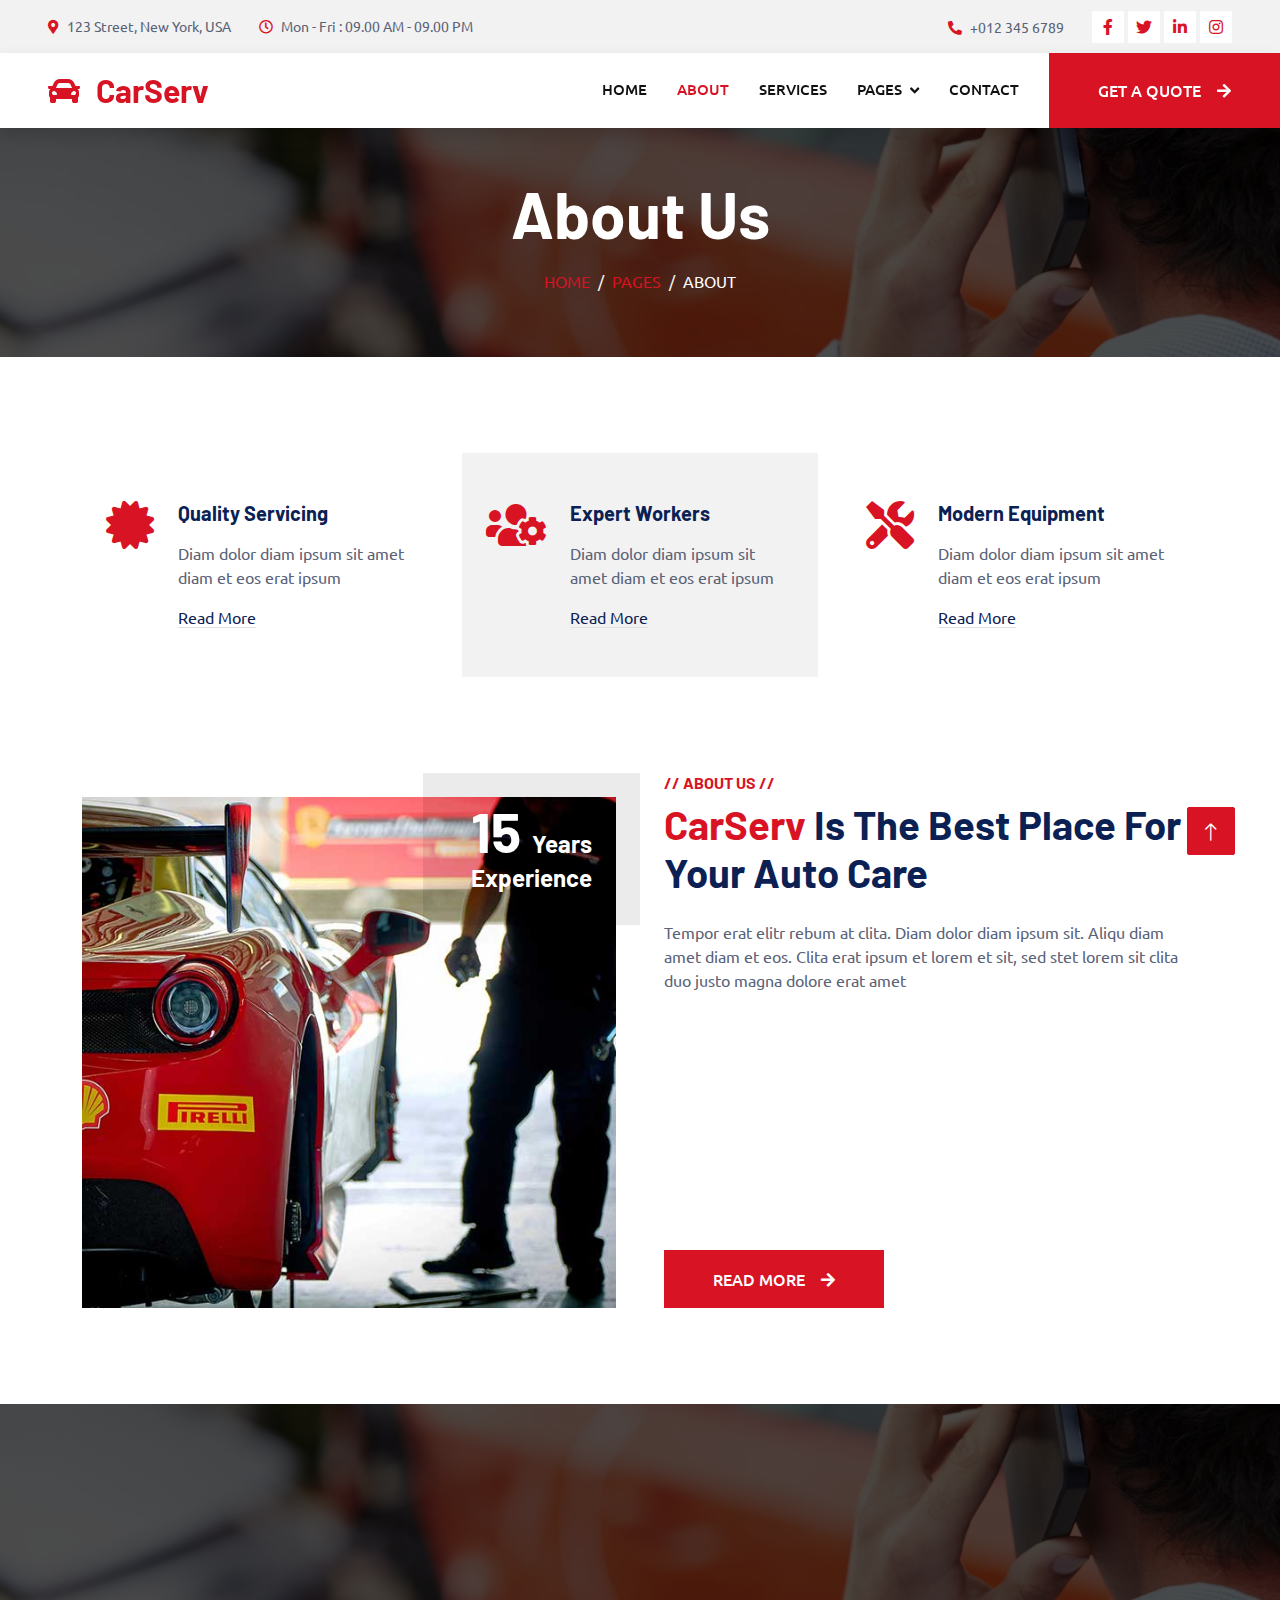
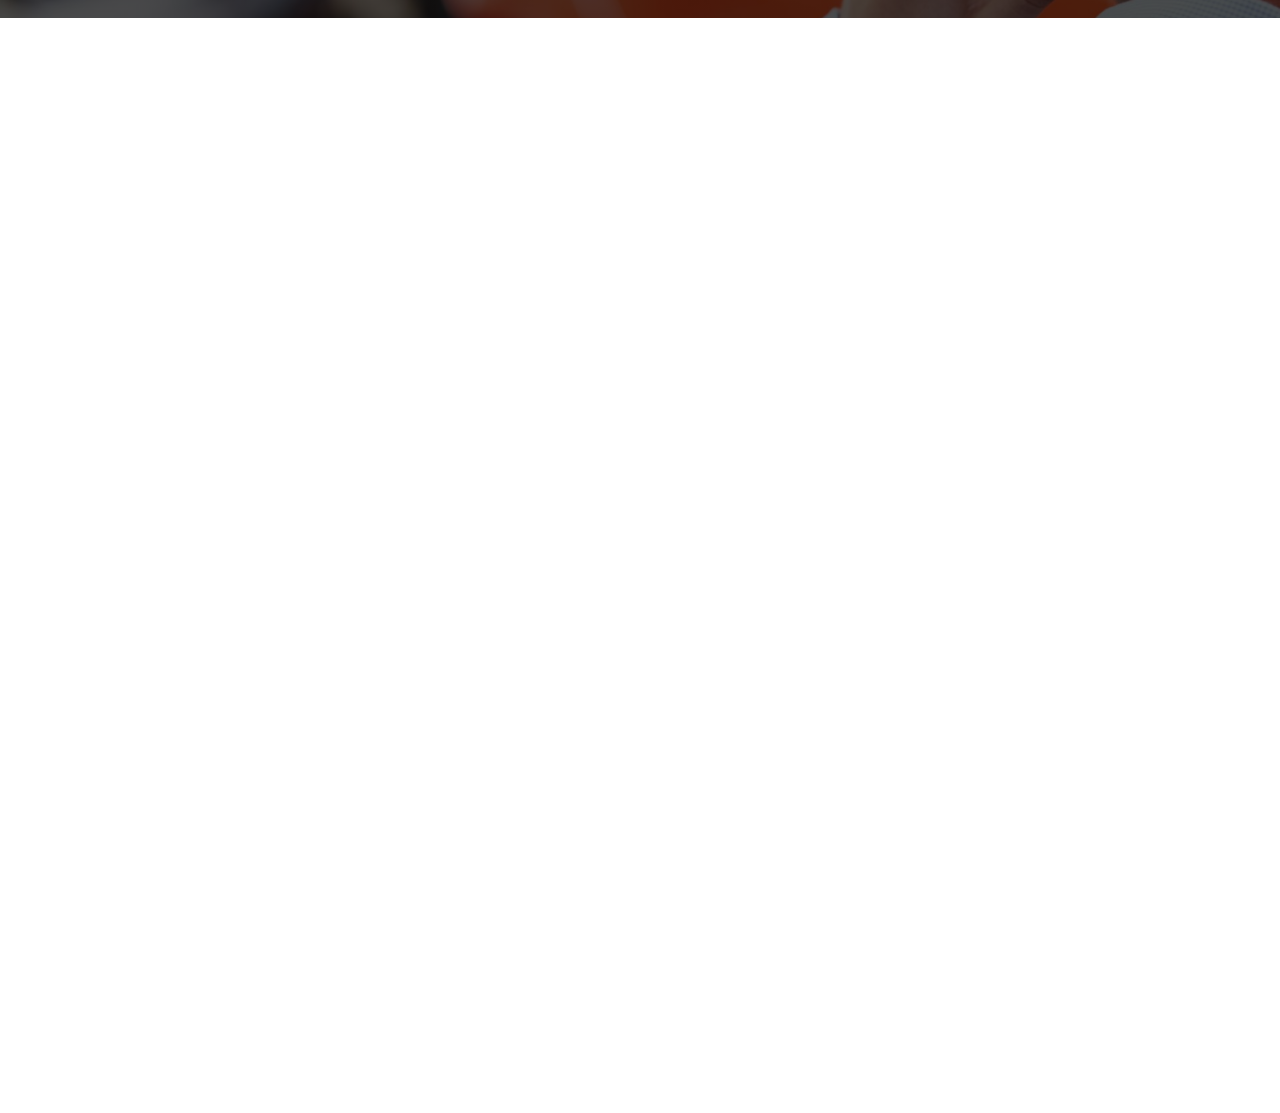
<file: about.html>
<!DOCTYPE html>
<html lang="en">

<head>
    <meta charset="utf-8">
    <title>CarServ - Car Repair HTML Template</title>
    <meta content="width=device-width, initial-scale=1.0" name="viewport">
    <meta content="" name="keywords">
    <meta content="" name="description">

    <!-- Favicon -->
    <link href="img/favicon.ico" rel="icon">

    <!-- Google Web Fonts -->
    <link rel="preconnect" href="https://fonts.googleapis.com">
    <link rel="preconnect" href="https://fonts.gstatic.com" crossorigin>
    <link href="https://fonts.googleapis.com/css2?family=Barlow:wght@600;700&family=Ubuntu:wght@400;500&display=swap" rel="stylesheet"> 

    <!-- Icon Font Stylesheet -->
    <link href="https://cdnjs.cloudflare.com/ajax/libs/font-awesome/5.10.0/css/all.min.css" rel="stylesheet">
    <link href="https://cdn.jsdelivr.net/npm/bootstrap-icons@1.4.1/font/bootstrap-icons.css" rel="stylesheet">

    <!-- Libraries Stylesheet -->
    <link href="lib/animate/animate.min.css" rel="stylesheet">
    <link href="lib/owlcarousel/assets/owl.carousel.min.css" rel="stylesheet">
    <link href="lib/tempusdominus/css/tempusdominus-bootstrap-4.min.css" rel="stylesheet" />

    <!-- Customized Bootstrap Stylesheet -->
    <link href="css/bootstrap.min.css" rel="stylesheet">

    <!-- Template Stylesheet -->
    <link href="css/style.css" rel="stylesheet">
</head>

<body>
    <!-- Spinner Start -->
    <div id="spinner" class="show bg-white position-fixed translate-middle w-100 vh-100 top-50 start-50 d-flex align-items-center justify-content-center">
        <div class="spinner-border text-primary" style="width: 3rem; height: 3rem;" role="status">
            <span class="sr-only">Loading...</span>
        </div>
    </div>
    <!-- Spinner End -->


    <!-- Topbar Start -->
    <div class="container-fluid bg-light p-0">
        <div class="row gx-0 d-none d-lg-flex">
            <div class="col-lg-7 px-5 text-start">
                <div class="h-100 d-inline-flex align-items-center py-3 me-4">
                    <small class="fa fa-map-marker-alt text-primary me-2"></small>
                    <small>123 Street, New York, USA</small>
                </div>
                <div class="h-100 d-inline-flex align-items-center py-3">
                    <small class="far fa-clock text-primary me-2"></small>
                    <small>Mon - Fri : 09.00 AM - 09.00 PM</small>
                </div>
            </div>
            <div class="col-lg-5 px-5 text-end">
                <div class="h-100 d-inline-flex align-items-center py-3 me-4">
                    <small class="fa fa-phone-alt text-primary me-2"></small>
                    <small>+012 345 6789</small>
                </div>
                <div class="h-100 d-inline-flex align-items-center">
                    <a class="btn btn-sm-square bg-white text-primary me-1" href=""><i class="fab fa-facebook-f"></i></a>
                    <a class="btn btn-sm-square bg-white text-primary me-1" href=""><i class="fab fa-twitter"></i></a>
                    <a class="btn btn-sm-square bg-white text-primary me-1" href=""><i class="fab fa-linkedin-in"></i></a>
                    <a class="btn btn-sm-square bg-white text-primary me-0" href=""><i class="fab fa-instagram"></i></a>
                </div>
            </div>
        </div>
    </div>
    <!-- Topbar End -->


    <!-- Navbar Start -->
    <nav class="navbar navbar-expand-lg bg-white navbar-light shadow sticky-top p-0">
        <a href="index.html" class="navbar-brand d-flex align-items-center px-4 px-lg-5">
            <h2 class="m-0 text-primary"><i class="fa fa-car me-3"></i>CarServ</h2>
        </a>
        <button type="button" class="navbar-toggler me-4" data-bs-toggle="collapse" data-bs-target="#navbarCollapse">
            <span class="navbar-toggler-icon"></span>
        </button>
        <div class="collapse navbar-collapse" id="navbarCollapse">
            <div class="navbar-nav ms-auto p-4 p-lg-0">
                <a href="index.html" class="nav-item nav-link">Home</a>
                <a href="about.html" class="nav-item nav-link active">About</a>
                <a href="service.html" class="nav-item nav-link">Services</a>
                <div class="nav-item dropdown">
                    <a href="#" class="nav-link dropdown-toggle" data-bs-toggle="dropdown">Pages</a>
                    <div class="dropdown-menu fade-up m-0">
                        <a href="booking.html" class="dropdown-item">Booking</a>
                        <a href="team.html" class="dropdown-item">Technicians</a>
                        <a href="testimonial.html" class="dropdown-item">Testimonial</a>
                        <a href="404.html" class="dropdown-item">404 Page</a>
                    </div>
                </div>
                <a href="contact.html" class="nav-item nav-link">Contact</a>
            </div>
            <a href="" class="btn btn-primary py-4 px-lg-5 d-none d-lg-block">Get A Quote<i class="fa fa-arrow-right ms-3"></i></a>
        </div>
    </nav>
    <!-- Navbar End -->


    <!-- Page Header Start -->
    <div class="container-fluid page-header mb-5 p-0" style="background-image: url(img/carousel-bg-1.jpg);">
        <div class="container-fluid page-header-inner py-5">
            <div class="container text-center">
                <h1 class="display-3 text-white mb-3 animated slideInDown">About Us</h1>
                <nav aria-label="breadcrumb">
                    <ol class="breadcrumb justify-content-center text-uppercase">
                        <li class="breadcrumb-item"><a href="#">Home</a></li>
                        <li class="breadcrumb-item"><a href="#">Pages</a></li>
                        <li class="breadcrumb-item text-white active" aria-current="page">About</li>
                    </ol>
                </nav>
            </div>
        </div>
    </div>
    <!-- Page Header End -->


    <!-- Service Start -->
    <div class="container-xxl py-5">
        <div class="container">
            <div class="row g-4">
                <div class="col-lg-4 col-md-6 wow fadeInUp" data-wow-delay="0.1s">
                    <div class="d-flex py-5 px-4">
                        <i class="fa fa-certificate fa-3x text-primary flex-shrink-0"></i>
                        <div class="ps-4">
                            <h5 class="mb-3">Quality Servicing</h5>
                            <p>Diam dolor diam ipsum sit amet diam et eos erat ipsum</p>
                            <a class="text-secondary border-bottom" href="">Read More</a>
                        </div>
                    </div>
                </div>
                <div class="col-lg-4 col-md-6 wow fadeInUp" data-wow-delay="0.3s">
                    <div class="d-flex bg-light py-5 px-4">
                        <i class="fa fa-users-cog fa-3x text-primary flex-shrink-0"></i>
                        <div class="ps-4">
                            <h5 class="mb-3">Expert Workers</h5>
                            <p>Diam dolor diam ipsum sit amet diam et eos erat ipsum</p>
                            <a class="text-secondary border-bottom" href="">Read More</a>
                        </div>
                    </div>
                </div>
                <div class="col-lg-4 col-md-6 wow fadeInUp" data-wow-delay="0.5s">
                    <div class="d-flex py-5 px-4">
                        <i class="fa fa-tools fa-3x text-primary flex-shrink-0"></i>
                        <div class="ps-4">
                            <h5 class="mb-3">Modern Equipment</h5>
                            <p>Diam dolor diam ipsum sit amet diam et eos erat ipsum</p>
                            <a class="text-secondary border-bottom" href="">Read More</a>
                        </div>
                    </div>
                </div>
            </div>
        </div>
    </div>
    <!-- Service End -->


    <!-- About Start -->
    <div class="container-xxl py-5">
        <div class="container">
            <div class="row g-5">
                <div class="col-lg-6 pt-4" style="min-height: 400px;">
                    <div class="position-relative h-100 wow fadeIn" data-wow-delay="0.1s">
                        <img class="position-absolute img-fluid w-100 h-100" src="img/about.jpg" style="object-fit: cover;" alt="">
                        <div class="position-absolute top-0 end-0 mt-n4 me-n4 py-4 px-5" style="background: rgba(0, 0, 0, .08);">
                            <h1 class="display-4 text-white mb-0">15 <span class="fs-4">Years</span></h1>
                            <h4 class="text-white">Experience</h4>
                        </div>
                    </div>
                </div>
                <div class="col-lg-6">
                    <h6 class="text-primary text-uppercase">// About Us //</h6>
                    <h1 class="mb-4"><span class="text-primary">CarServ</span> Is The Best Place For Your Auto Care</h1>
                    <p class="mb-4">Tempor erat elitr rebum at clita. Diam dolor diam ipsum sit. Aliqu diam amet diam et eos. Clita erat ipsum et lorem et sit, sed stet lorem sit clita duo justo magna dolore erat amet</p>
                    <div class="row g-4 mb-3 pb-3">
                        <div class="col-12 wow fadeIn" data-wow-delay="0.1s">
                            <div class="d-flex">
                                <div class="bg-light d-flex flex-shrink-0 align-items-center justify-content-center mt-1" style="width: 45px; height: 45px;">
                                    <span class="fw-bold text-secondary">01</span>
                                </div>
                                <div class="ps-3">
                                    <h6>Professional & Expert</h6>
                                    <span>Diam dolor diam ipsum sit amet diam et eos</span>
                                </div>
                            </div>
                        </div>
                        <div class="col-12 wow fadeIn" data-wow-delay="0.3s">
                            <div class="d-flex">
                                <div class="bg-light d-flex flex-shrink-0 align-items-center justify-content-center mt-1" style="width: 45px; height: 45px;">
                                    <span class="fw-bold text-secondary">02</span>
                                </div>
                                <div class="ps-3">
                                    <h6>Quality Servicing Center</h6>
                                    <span>Diam dolor diam ipsum sit amet diam et eos</span>
                                </div>
                            </div>
                        </div>
                        <div class="col-12 wow fadeIn" data-wow-delay="0.5s">
                            <div class="d-flex">
                                <div class="bg-light d-flex flex-shrink-0 align-items-center justify-content-center mt-1" style="width: 45px; height: 45px;">
                                    <span class="fw-bold text-secondary">03</span>
                                </div>
                                <div class="ps-3">
                                    <h6>Awards Winning Workers</h6>
                                    <span>Diam dolor diam ipsum sit amet diam et eos</span>
                                </div>
                            </div>
                        </div>
                    </div>
                    <a href="" class="btn btn-primary py-3 px-5">Read More<i class="fa fa-arrow-right ms-3"></i></a>
                </div>
            </div>
        </div>
    </div>
    <!-- About End -->


    <!-- Fact Start -->
    <div class="container-fluid fact bg-dark my-5 py-5">
        <div class="container">
            <div class="row g-4">
                <div class="col-md-6 col-lg-3 text-center wow fadeIn" data-wow-delay="0.1s">
                    <i class="fa fa-check fa-2x text-white mb-3"></i>
                    <h2 class="text-white mb-2" data-toggle="counter-up">1234</h2>
                    <p class="text-white mb-0">Years Experience</p>
                </div>
                <div class="col-md-6 col-lg-3 text-center wow fadeIn" data-wow-delay="0.3s">
                    <i class="fa fa-users-cog fa-2x text-white mb-3"></i>
                    <h2 class="text-white mb-2" data-toggle="counter-up">1234</h2>
                    <p class="text-white mb-0">Expert Technicians</p>
                </div>
                <div class="col-md-6 col-lg-3 text-center wow fadeIn" data-wow-delay="0.5s">
                    <i class="fa fa-users fa-2x text-white mb-3"></i>
                    <h2 class="text-white mb-2" data-toggle="counter-up">1234</h2>
                    <p class="text-white mb-0">Satisfied Clients</p>
                </div>
                <div class="col-md-6 col-lg-3 text-center wow fadeIn" data-wow-delay="0.7s">
                    <i class="fa fa-car fa-2x text-white mb-3"></i>
                    <h2 class="text-white mb-2" data-toggle="counter-up">1234</h2>
                    <p class="text-white mb-0">Compleate Projects</p>
                </div>
            </div>
        </div>
    </div>
    <!-- Fact End -->


    <!-- Team Start -->
    <div class="container-xxl py-5">
        <div class="container">
            <div class="text-center wow fadeInUp" data-wow-delay="0.1s">
                <h6 class="text-primary text-uppercase">// Our Technicians //</h6>
                <h1 class="mb-5">Our Expert Technicians</h1>
            </div>
            <div class="row g-4">
                <div class="col-lg-3 col-md-6 wow fadeInUp" data-wow-delay="0.1s">
                    <div class="team-item">
                        <div class="position-relative overflow-hidden">
                            <img class="img-fluid" src="img/team-1.jpg" alt="">
                            <div class="team-overlay position-absolute start-0 top-0 w-100 h-100">
                                <a class="btn btn-square mx-1" href=""><i class="fab fa-facebook-f"></i></a>
                                <a class="btn btn-square mx-1" href=""><i class="fab fa-twitter"></i></a>
                                <a class="btn btn-square mx-1" href=""><i class="fab fa-instagram"></i></a>
                            </div>
                        </div>
                        <div class="bg-light text-center p-4">
                            <h5 class="fw-bold mb-0">Full Name</h5>
                            <small>Designation</small>
                        </div>
                    </div>
                </div>
                <div class="col-lg-3 col-md-6 wow fadeInUp" data-wow-delay="0.3s">
                    <div class="team-item">
                        <div class="position-relative overflow-hidden">
                            <img class="img-fluid" src="img/team-2.jpg" alt="">
                            <div class="team-overlay position-absolute start-0 top-0 w-100 h-100">
                                <a class="btn btn-square mx-1" href=""><i class="fab fa-facebook-f"></i></a>
                                <a class="btn btn-square mx-1" href=""><i class="fab fa-twitter"></i></a>
                                <a class="btn btn-square mx-1" href=""><i class="fab fa-instagram"></i></a>
                            </div>
                        </div>
                        <div class="bg-light text-center p-4">
                            <h5 class="fw-bold mb-0">Full Name</h5>
                            <small>Designation</small>
                        </div>
                    </div>
                </div>
                <div class="col-lg-3 col-md-6 wow fadeInUp" data-wow-delay="0.5s">
                    <div class="team-item">
                        <div class="position-relative overflow-hidden">
                            <img class="img-fluid" src="img/team-3.jpg" alt="">
                            <div class="team-overlay position-absolute start-0 top-0 w-100 h-100">
                                <a class="btn btn-square mx-1" href=""><i class="fab fa-facebook-f"></i></a>
                                <a class="btn btn-square mx-1" href=""><i class="fab fa-twitter"></i></a>
                                <a class="btn btn-square mx-1" href=""><i class="fab fa-instagram"></i></a>
                            </div>
                        </div>
                        <div class="bg-light text-center p-4">
                            <h5 class="fw-bold mb-0">Full Name</h5>
                            <small>Designation</small>
                        </div>
                    </div>
                </div>
                <div class="col-lg-3 col-md-6 wow fadeInUp" data-wow-delay="0.7s">
                    <div class="team-item">
                        <div class="position-relative overflow-hidden">
                            <img class="img-fluid" src="img/team-4.jpg" alt="">
                            <div class="team-overlay position-absolute start-0 top-0 w-100 h-100">
                                <a class="btn btn-square mx-1" href=""><i class="fab fa-facebook-f"></i></a>
                                <a class="btn btn-square mx-1" href=""><i class="fab fa-twitter"></i></a>
                                <a class="btn btn-square mx-1" href=""><i class="fab fa-instagram"></i></a>
                            </div>
                        </div>
                        <div class="bg-light text-center p-4">
                            <h5 class="fw-bold mb-0">Full Name</h5>
                            <small>Designation</small>
                        </div>
                    </div>
                </div>
            </div>
        </div>
    </div>
    <!-- Team End -->
        

    <!-- Footer Start -->
    <div class="container-fluid bg-dark text-light footer pt-5 mt-5 wow fadeIn" data-wow-delay="0.1s">
        <div class="container py-5">
            <div class="row g-5">
                <div class="col-lg-3 col-md-6">
                    <h4 class="text-light mb-4">Address</h4>
                    <p class="mb-2"><i class="fa fa-map-marker-alt me-3"></i>123 Street, New York, USA</p>
                    <p class="mb-2"><i class="fa fa-phone-alt me-3"></i>+012 345 67890</p>
                    <p class="mb-2"><i class="fa fa-envelope me-3"></i>info@example.com</p>
                    <div class="d-flex pt-2">
                        <a class="btn btn-outline-light btn-social" href=""><i class="fab fa-twitter"></i></a>
                        <a class="btn btn-outline-light btn-social" href=""><i class="fab fa-facebook-f"></i></a>
                        <a class="btn btn-outline-light btn-social" href=""><i class="fab fa-youtube"></i></a>
                        <a class="btn btn-outline-light btn-social" href=""><i class="fab fa-linkedin-in"></i></a>
                    </div>
                </div>
                <div class="col-lg-3 col-md-6">
                    <h4 class="text-light mb-4">Opening Hours</h4>
                    <h6 class="text-light">Monday - Friday:</h6>
                    <p class="mb-4">09.00 AM - 09.00 PM</p>
                    <h6 class="text-light">Saturday - Sunday:</h6>
                    <p class="mb-0">09.00 AM - 12.00 PM</p>
                </div>
                <div class="col-lg-3 col-md-6">
                    <h4 class="text-light mb-4">Services</h4>
                    <a class="btn btn-link" href="">Diagnostic Test</a>
                    <a class="btn btn-link" href="">Engine Servicing</a>
                    <a class="btn btn-link" href="">Tires Replacement</a>
                    <a class="btn btn-link" href="">Oil Changing</a>
                    <a class="btn btn-link" href="">Vacuam Cleaning</a>
                </div>
                <div class="col-lg-3 col-md-6">
                    <h4 class="text-light mb-4">Newsletter</h4>
                    <p>Dolor amet sit justo amet elitr clita ipsum elitr est.</p>
                    <div class="position-relative mx-auto" style="max-width: 400px;">
                        <input class="form-control border-0 w-100 py-3 ps-4 pe-5" type="text" placeholder="Your email">
                        <button type="button" class="btn btn-primary py-2 position-absolute top-0 end-0 mt-2 me-2">SignUp</button>
                    </div>
                </div>
            </div>
        </div>
        <div class="container">
            <div class="copyright">
                <div class="row">
                    <div class="col-md-6 text-center text-md-start mb-3 mb-md-0">
                        &copy; <a class="border-bottom" href="#">Your Site Name</a>, All Right Reserved.

                        <!--/*** This template is free as long as you keep the footer author’s credit link/attribution link/backlink. If you'd like to use the template without the footer author’s credit link/attribution link/backlink, you can purchase the Credit Removal License from "https://htmlcodex.com/credit-removal". Thank you for your support. ***/-->
                        Designed By <a class="border-bottom" href="https://htmlcodex.com">HTML Codex</a>
                    </div>
                    <div class="col-md-6 text-center text-md-end">
                        <div class="footer-menu">
                            <a href="">Home</a>
                            <a href="">Cookies</a>
                            <a href="">Help</a>
                            <a href="">FQAs</a>
                        </div>
                    </div>
                </div>
            </div>
        </div>
    </div>
    <!-- Footer End -->


    <!-- Back to Top -->
    <a href="#" class="btn btn-lg btn-primary btn-lg-square back-to-top"><i class="bi bi-arrow-up"></i></a>


    <!-- JavaScript Libraries -->
    <script src="https://code.jquery.com/jquery-3.4.1.min.js"></script>
    <script src="https://cdn.jsdelivr.net/npm/bootstrap@5.0.0/dist/js/bootstrap.bundle.min.js"></script>
    <script src="lib/wow/wow.min.js"></script>
    <script src="lib/easing/easing.min.js"></script>
    <script src="lib/waypoints/waypoints.min.js"></script>
    <script src="lib/counterup/counterup.min.js"></script>
    <script src="lib/owlcarousel/owl.carousel.min.js"></script>
    <script src="lib/tempusdominus/js/moment.min.js"></script>
    <script src="lib/tempusdominus/js/moment-timezone.min.js"></script>
    <script src="lib/tempusdominus/js/tempusdominus-bootstrap-4.min.js"></script>

    <!-- Template Javascript -->
    <script src="js/main.js"></script>
</body>

</html>
</file>
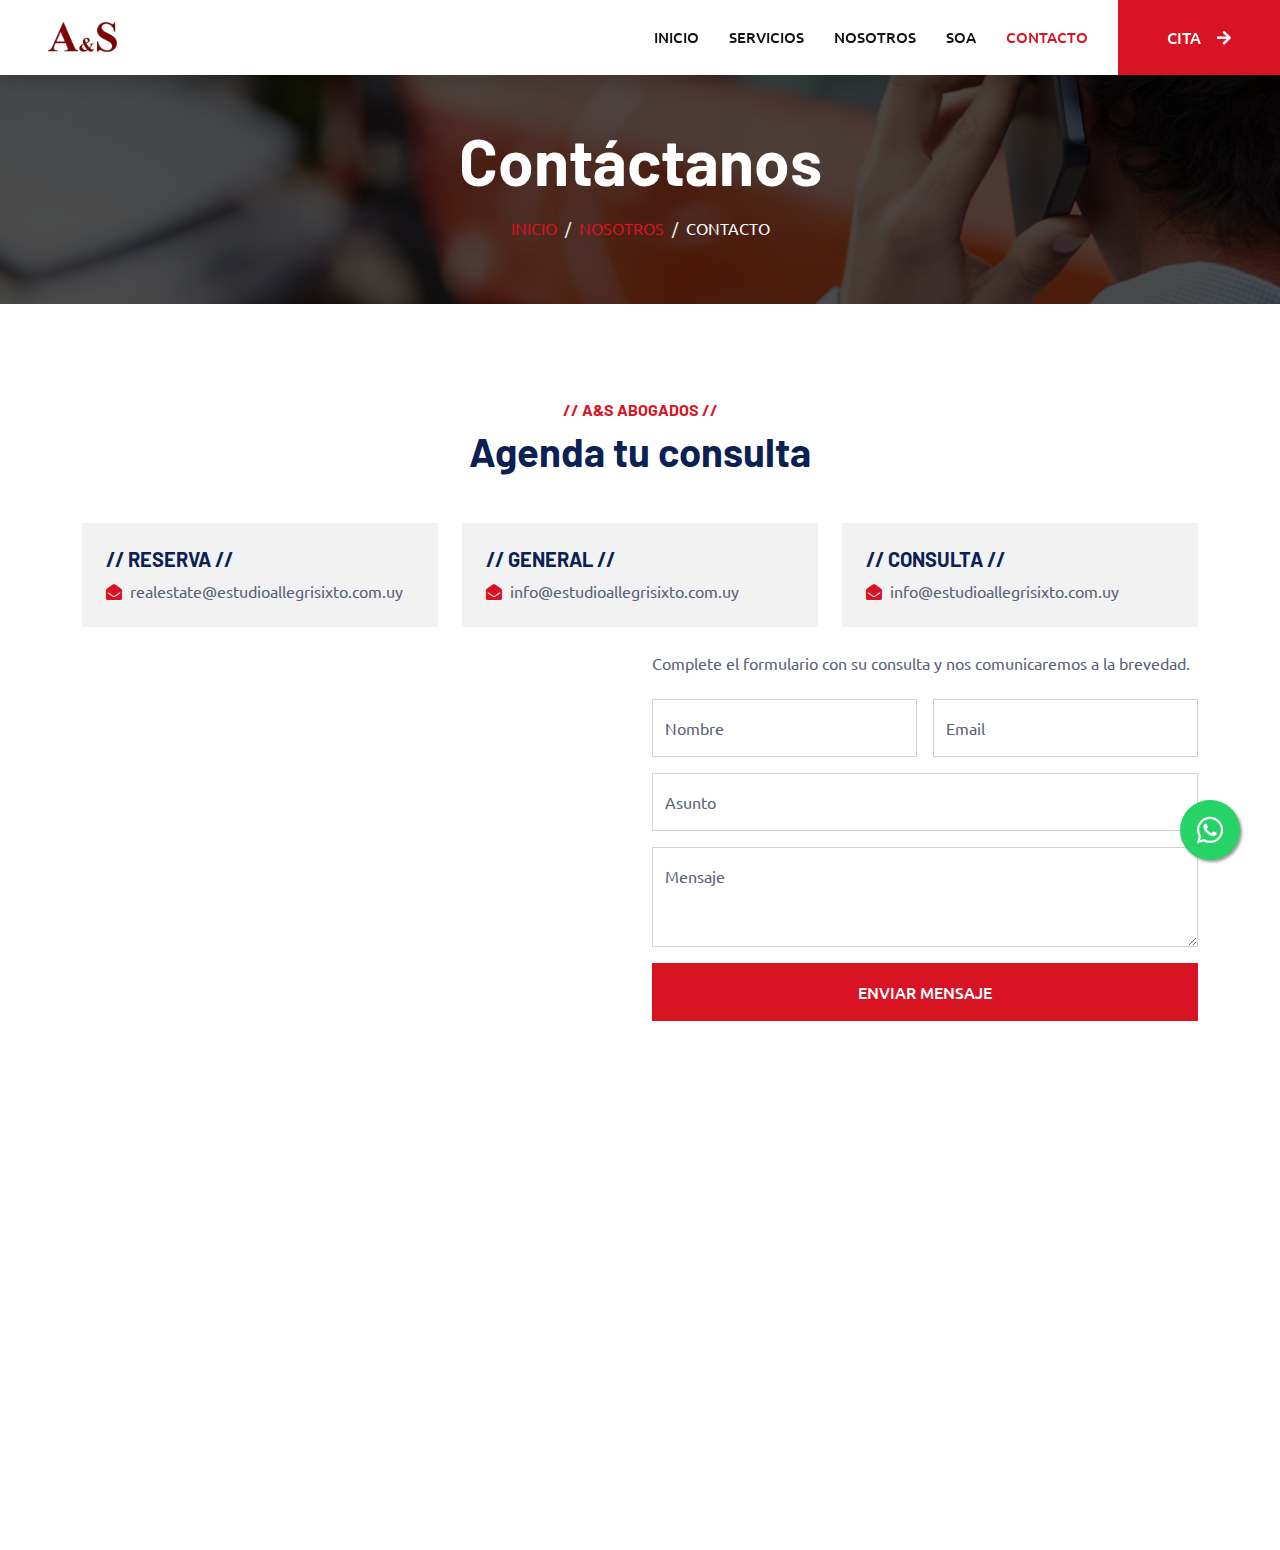
<file: contact.html>
<!DOCTYPE html>
<html lang="en">

<!DOCTYPE html>
<html lang="en">

<head>
    <meta charset="utf-8">
    <title>A&S Abogados en tránsito</title>
    <meta content="width=device-width, initial-scale=1.0" name="viewport">
    <meta content="" name="keywords">
    <meta content="" name="description">

    <!-- Favicon -->
    <link href="img/tablet-ays-2-removebg-preview.png" rel="icon">

    <!-- Google Web Fonts -->
    <link rel="preconnect" href="https://fonts.googleapis.com">
    <link rel="preconnect" href="https://fonts.gstatic.com" crossorigin>
    <link href="https://fonts.googleapis.com/css2?family=Barlow:wght@600;700&family=Ubuntu:wght@400;500&display=swap" rel="stylesheet"> 

    <!-- Icon Font Stylesheet -->
    <link href="https://cdnjs.cloudflare.com/ajax/libs/font-awesome/5.10.0/css/all.min.css" rel="stylesheet">
    <link href="https://cdn.jsdelivr.net/npm/bootstrap-icons@1.4.1/font/bootstrap-icons.css" rel="stylesheet">

    <!-- Libraries Stylesheet -->
    <link href="lib/animate/animate.min.css" rel="stylesheet">
    <link href="lib/owlcarousel/assets/owl.carousel.min.css" rel="stylesheet">
    <link href="lib/tempusdominus/css/tempusdominus-bootstrap-4.min.css" rel="stylesheet" />

    <!-- Customized Bootstrap Stylesheet -->
    <link href="css/bootstrap.min.css" rel="stylesheet">

    <!-- Template Stylesheet -->
    <link href="css/style.css" rel="stylesheet">

    <!-- Google Tag Manager -->
    <script async src="https://www.googletagmanager.com/gtag/js?id=AW-16744480675"></script>
    <script>
        window.dataLayer = window.dataLayer || [];
        function gtag(){dataLayer.push(arguments);}
        gtag('js', new Date());
        gtag('config', 'AW-16744480675');
    </script>

    <!-- Event snippet for conversion -->
    <script>
        gtag('event', 'conversion', {'send_to': 'AW-16744480675/wyunCLq0798ZEKP_sbA-'});
    </script>
</head>

<body>
    
    <a href="https://wa.link/x2uh4d" class="float" target="_blank">
        <i class="fab fa-whatsapp"></i>
    </a>
    <!-- Spinner Start -->
    <div id="spinner" class="show bg-white position-fixed translate-middle w-100 vh-100 top-50 start-50 d-flex align-items-center justify-content-center">
        <div class="spinner-border text-primary" style="width: 3rem; height: 3rem;" role="status">
            <span class="sr-only">Loading...</span>
        </div>
    </div>
    <!-- Spinner End -->


    <!-- Topbar Start -->
    <!-- <div class="container-fluid bg-light p-0">
        <div class="row gx-0 d-none d-lg-flex">
            <div class="col-lg-7 px-5 text-start">
                <div class="h-100 d-inline-flex align-items-center py-3 me-4">
                    <small class="fa fa-map-marker-alt text-primary me-2"></small>
                    <small>123 Street, New York, USA</small>
                </div>
                <div class="h-100 d-inline-flex align-items-center py-3">
                    <small class="far fa-clock text-primary me-2"></small>
                    <small>Mon - Fri : 09.00 AM - 09.00 PM</small>
                </div>
            </div>
            <div class="col-lg-5 px-5 text-end">
                <div class="h-100 d-inline-flex align-items-center py-3 me-4">
                    <small class="fa fa-phone-alt text-primary me-2"></small>
                    <small>+012 345 6789</small>
                </div>
                <div class="h-100 d-inline-flex align-items-center">
                    <a class="btn btn-sm-square bg-white text-primary me-1" href=""><i class="fab fa-facebook-f"></i></a>
                    <a class="btn btn-sm-square bg-white text-primary me-1" href=""><i class="fab fa-twitter"></i></a>
                    <a class="btn btn-sm-square bg-white text-primary me-1" href=""><i class="fab fa-linkedin-in"></i></a>
                    <a class="btn btn-sm-square bg-white text-primary me-0" href=""><i class="fab fa-instagram"></i></a>
                </div>
            </div>
        </div>
    </div> -->
    <!-- Topbar End -->


    <!-- Navbar Start -->
<nav class="navbar navbar-expand-lg bg-white navbar-light shadow sticky-top p-0">
    <a href="index.html" class="navbar-brand d-flex align-items-center px-4 px-lg-5">
        <img src="img/tablet-ays-2-removebg-preview.png" alt="A&S Logo" style="height: 50px;">
    </a>
    <button type="button" class="navbar-toggler me-4" data-bs-toggle="collapse" data-bs-target="#navbarCollapse">
        <span class="navbar-toggler-icon"></span>
    </button>
    <div class="collapse navbar-collapse" id="navbarCollapse">
        <div class="navbar-nav ms-auto p-4 p-lg-0">
            <a href="index.html" class="nav-item nav-link ">Inicio</a>
            <a href="index.html#Servicios" class="nav-item nav-link">Servicios</a>
            <a href="index.html#Nosotros" class="nav-item nav-link">Nosotros</a>
            <a href="SOA.html" class="nav-item nav-link">SOA</a>
            <a href="contact.html" class="nav-item nav-link active">Contacto</a>
        </div>
        <a href="https://wa.link/x2uh4d" target="_blank" class="btn btn-primary py-4 px-lg-5 d-none d-lg-block">Cita<i class="fa fa-arrow-right ms-3"></i></a>
    </div>
</nav>
<!-- Navbar End -->


    <!-- Page Header Start -->
    <div class="container-fluid page-header mb-5 p-0" style="background-image: url(img/carousel-bg-1.jpg);">
        <div class="container-fluid page-header-inner py-5">
            <div class="container text-center">
                <h1 class="display-3 text-white mb-3 animated slideInDown">Contáctanos</h1>
                <nav aria-label="breadcrumb">
                    <ol class="breadcrumb justify-content-center text-uppercase">
                        <li class="breadcrumb-item"><a href="#">Inicio</a></li>
                        <li class="breadcrumb-item"><a href="#">Nosotros</a></li>
                        <li class="breadcrumb-item text-white active" aria-current="page">Contacto</li>
                    </ol>
                </nav>
            </div>
        </div>
    </div>
    <!-- Page Header End -->


    <!-- Contact Start -->
    <div class="container-xxl py-5">
        <div class="container">
            <div class="text-center wow fadeInUp" data-wow-delay="0.1s">
                <h6 class="text-primary text-uppercase">// A&S Abogados //</h6>
                <h1 class="mb-5">Agenda tu consulta</h1>
            </div>
            <div class="row g-4">
                <div class="col-12">
                    <div class="row gy-4">
                        <div class="col-md-4">
                            <div class="bg-light d-flex flex-column justify-content-center p-4">
                                <h5 class="text-uppercase">// Reserva //</h5>
                                <p class="m-0"><i class="fa fa-envelope-open text-primary me-2"></i>realestate@estudioallegrisixto.com.uy</p>
                            </div>
                        </div>
                        <div class="col-md-4">
                            <div class="bg-light d-flex flex-column justify-content-center p-4">
                                <h5 class="text-uppercase">// General //</h5>
                                <p class="m-0"><i class="fa fa-envelope-open text-primary me-2"></i>info@estudioallegrisixto.com.uy</p>
                            </div>
                        </div>
                        <div class="col-md-4">
                            <div class="bg-light d-flex flex-column justify-content-center p-4">
                                <h5 class="text-uppercase">// Consulta //</h5>
                                <p class="m-0"><i class="fa fa-envelope-open text-primary me-2"></i>info@estudioallegrisixto.com.uy</p>
                            </div>
                        </div>
                    </div>
                </div>
                <div class="col-md-6 wow fadeIn" data-wow-delay="0.1s">
                    <iframe class="position-relative rounded w-100 h-100"
    src="https://www.google.com/maps/embed?pb=!1m18!1m12!1m3!1d3272.0597513506827!2d-56.210280449544385!3d-34.90495000305171!2m3!1f0!2f0!3f0!3m2!1i1024!2i768!4f13.1!3m3!1m2!1s0x959f7f8731bfdff7%3A0x328bf27bd15dec2!2sTorre%20Cabildo%2C%20Cerrito%20532%2C%2011000%20Montevideo%2C%20Departamento%20de%20Montevideo!5e0!3m2!1ses-419!2suy!4v1726861991589!5m2!1ses-419!2suy"
    frameborder="0" style="min-height: 350px; border:0;" allowfullscreen="" aria-hidden="false"
    tabindex="0"></iframe>

                </div>
                <div class="col-md-6">
                    <div class="wow fadeInUp" data-wow-delay="0.2s">
                        <p class="mb-4">Complete el formulario con su consulta y nos comunicaremos a la brevedad</a>.</p>
                        <form action="https://formspree.io/f/mleqjaay" method="POST" id="contactForm">
                            <div class="row g-3">
                                <div class="col-md-6">
                                    <div class="form-floating">
                                        <input type="text" class="form-control" id="name" name="name" placeholder="Nombre">
                                        <label for="name">Nombre</label>
                                    </div>
                                </div>
                                <div class="col-md-6">
                                    <div class="form-floating">
                                        <input type="email" class="form-control" id="email" name="email" placeholder="Email" required>
                                        <label for="email">Email</label>
                                    </div>
                                </div>
                                <div class="col-12">
                                    <div class="form-floating">
                                        <input type="text" class="form-control" id="subject" name="subject" placeholder="Asunto">
                                        <label for="subject">Asunto</label>
                                    </div>
                                </div>
                                <div class="col-12">
                                    <div class="form-floating">
                                        <textarea class="form-control" placeholder="Leave a message here" id="message" name="message" style="height: 100px"></textarea>
                                        <label for="message">Mensaje</label>
                                    </div>
                                </div>
                                <div class="col-12">
                                    <button class="btn btn-primary w-100 py-3" type="submit">Enviar Mensaje</button>
                                </div>
                            </div>
                        </form>
                        
                    </div>
                </div>
            </div>
        </div>
    </div>
    <!-- Contact End -->

    <!-- Script to Trigger Google Ads Conversion on Form Submission -->
<script>
    document.getElementById('contactForm').addEventListener('submit', function(event) {
        event.preventDefault(); // Prevent form submission to add delay
        gtag('event', 'conversion', {'send_to': 'AW-16744480675/nCE3CN_R998ZEKP_sbA-'});
        setTimeout(function() {
            // Allow form to submit after a short delay
            event.target.submit();
        }, 500); // Delay to ensure the event is sent
    });
</script>


    <!-- Footer Start -->
    <div class="container-fluid bg-dark text-light footer pt-5 mt-5 wow fadeIn" data-wow-delay="0.1s">
        <div class="container py-5">
            <div class="row g-5">
                <div class="col-lg-3 col-md-6">
                    <h4 class="text-light mb-4">Direccion</h4>
                    <p class="mb-2"><i class="fa fa-map-marker-alt me-3"></i>Cerrito 532 escritorio 205</p>
                    <p class="mb-2"><i class="fa fa-phone-alt me-3"></i>+598 099 000 133                    </p>
                    <p class="mb-2"><i class="fa fa-envelope me-3"></i>info@estudioallegrisixto.com.uy</p>
                    <div class="d-flex pt-2">
                        <a class="btn btn-outline-light btn-social" href=""><i class="fab fa-twitter"></i></a>
                        <a class="btn btn-outline-light btn-social" href=""><i class="fab fa-facebook-f"></i></a>
                        <a class="btn btn-outline-light btn-social" href="https://www.instagram.com/abogadosallegrisixto"><i class="fab fa-instagram"></i></a>
                        <a class="btn btn-outline-light btn-social" href="https://www.linkedin.com/in/estudio-allegri-sixto-413a55310/"><i class="fab fa-linkedin-in"></i></a>
                    </div>
                </div>
                <div class="col-lg-3 col-md-6">
                    <h4 class="text-light mb-4">Horarios</h4>
                    <h6 class="text-light">Lunes - Viernes:</h6>
                    <p class="mb-4">09:00 - 21:00 </p>
                    <h6 class="text-light">Sabado - Domingo:</h6>
                    <p class="mb-0">09:00  - 21:00 </p>
                </div>
                <div class="col-lg-3 col-md-6">
                    <h4 class="text-light mb-4">Servicios</h4>
                    <a class="btn btn-link" href="https://estudioallegrisixto.com.uy/servicios/">Derecho Penal</a>
                    <a class="btn btn-link" href="https://estudioallegrisixto.com.uy/servicios/">Servicio Notarial</a>
                    <a class="btn btn-link" href="https://estudioallegrisixto.com.uy/servicios/">Derecho Familiar</a>
                    <a class="btn btn-link" href="https://estudioallegrisixto.com.uy/servicios/">Derecho Civil</a>
                    <a class="btn btn-link" href="https://estudioallegrisixto.com.uy/servicios/">Accidentes de tránsito</a>
                </div>
                <div class="col-lg-3 col-md-6">
                    <h4 class="text-light mb-4">Consultas</h4>
                    <p>Deja tu correo a continuación</p>
                    <div class="position-relative mx-auto" style="max-width: 400px;">
                        <input class="form-control border-0 w-100 py-3 ps-4 pe-5" type="text" placeholder="Email">
                        <button type="button" class="btn btn-primary py-2 position-absolute top-0 end-0 mt-2 me-2">Enviar</button>
                    </div>
                </div>
            </div>
        </div>
        <div class="container">
            <div class="copyright">
                <div class="row">
                    <div class="col-md-6 text-center text-md-start mb-3 mb-md-0">
                        &copy; <a class="border-bottom" href="https://estudioallegrisixto.com.uy/">A&S Abogados</a>, All Right Reserved.

                        <!--/*** This template is free as long as you keep the footer author’s credit link/attribution link/backlink. If you'd like to use the template without the footer author’s credit link/attribution link/backlink, you can purchase the Credit Removal License from "https://htmlcodex.com/credit-removal". Thank you for your support. ***/-->
                        Designed By <a class="border-bottom" href="https://statik.uy">StatikUY</a>
                    </div>
                    <div class="col-md-6 text-center text-md-end">
                        <div class="footer-menu">
                            <a href="index.html">Inicio</a>
                            <a href="">Cookies</a>
                            <a href="">Help</a>
                            <a href="">FQAs</a>
                        </div>
                    </div>
                </div>
            </div>
        </div>
    </div>
    <!-- Footer End -->


    <!-- Back to Top -->
    <!-- <a href="#" class="btn btn-lg btn-primary btn-lg-square back-to-top"><i class="bi bi-arrow-up"></i></a> -->


    <!-- JavaScript Libraries -->
    <script src="https://code.jquery.com/jquery-3.4.1.min.js"></script>
    <script src="https://cdn.jsdelivr.net/npm/bootstrap@5.0.0/dist/js/bootstrap.bundle.min.js"></script>
    <script src="lib/wow/wow.min.js"></script>
    <script src="lib/easing/easing.min.js"></script>
    <script src="lib/waypoints/waypoints.min.js"></script>
    <script src="lib/counterup/counterup.min.js"></script>
    <script src="lib/owlcarousel/owl.carousel.min.js"></script>
    <script src="lib/tempusdominus/js/moment.min.js"></script>
    <script src="lib/tempusdominus/js/moment-timezone.min.js"></script>
    <script src="lib/tempusdominus/js/tempusdominus-bootstrap-4.min.js"></script>

    <!-- Template Javascript -->
    <script src="js/main.js"></script>
</body>

</html>
</file>
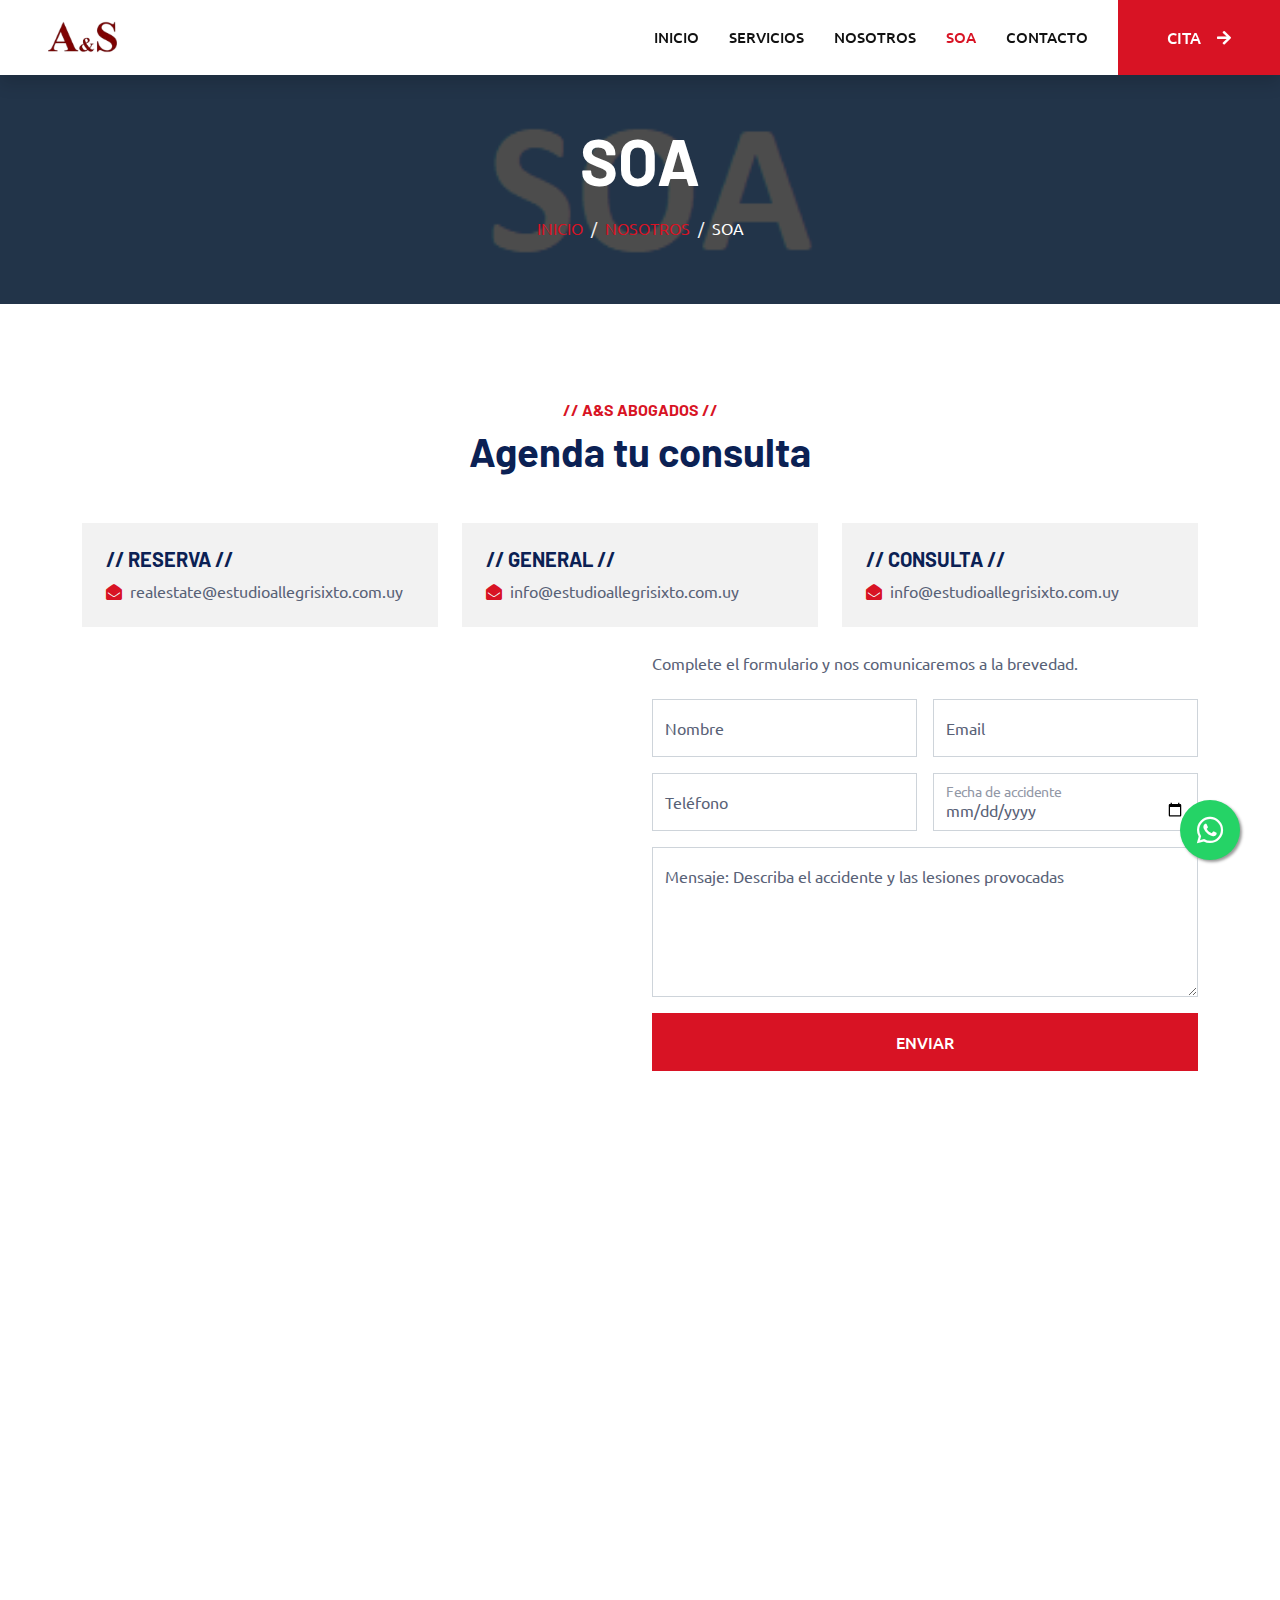
<file: SOA.html>
<!DOCTYPE html>
<html lang="en">

<head>
    <meta charset="utf-8">
    <title>A&S Abogados en tránsito</title>
    <meta content="width=device-width, initial-scale=1.0" name="viewport">
    <meta content="" name="keywords">
    <meta content="" name="description">

    <!-- Favicon -->
    <link href="img/tablet-ays-2-removebg-preview.png" rel="icon">

    <!-- Google Web Fonts -->
    <link rel="preconnect" href="https://fonts.googleapis.com">
    <link rel="preconnect" href="https://fonts.gstatic.com" crossorigin>
    <link href="https://fonts.googleapis.com/css2?family=Barlow:wght@600;700&family=Ubuntu:wght@400;500&display=swap" rel="stylesheet"> 

    <!-- Icon Font Stylesheet -->
    <link href="https://cdnjs.cloudflare.com/ajax/libs/font-awesome/5.10.0/css/all.min.css" rel="stylesheet">
    <link href="https://cdn.jsdelivr.net/npm/bootstrap-icons@1.4.1/font/bootstrap-icons.css" rel="stylesheet">

    <!-- Libraries Stylesheet -->
    <link href="lib/animate/animate.min.css" rel="stylesheet">
    <link href="lib/owlcarousel/assets/owl.carousel.min.css" rel="stylesheet">
    <link href="lib/tempusdominus/css/tempusdominus-bootstrap-4.min.css" rel="stylesheet" />

    <!-- Customized Bootstrap Stylesheet -->
    <link href="css/bootstrap.min.css" rel="stylesheet">

    <!-- Template Stylesheet -->
    <link href="css/style.css" rel="stylesheet">
</head>

<body>
    <a href="https://wa.link/x2uh4d" class="float" target="_blank">
        <i class="fab fa-whatsapp"></i>
    </a>
    <!-- Spinner Start -->
    <div id="spinner" class="show bg-white position-fixed translate-middle w-100 vh-100 top-50 start-50 d-flex align-items-center justify-content-center">
        <div class="spinner-border text-primary" style="width: 3rem; height: 3rem;" role="status">
            <span class="sr-only">Loading...</span>
        </div>
    </div>
    <!-- Spinner End -->


    <!-- Topbar Start -->
    <!-- <div class="container-fluid bg-light p-0">
        <div class="row gx-0 d-none d-lg-flex">
            <div class="col-lg-7 px-5 text-start">
                <div class="h-100 d-inline-flex align-items-center py-3 me-4">
                    <small class="fa fa-map-marker-alt text-primary me-2"></small>
                    <small>123 Street, New York, USA</small>
                </div>
                <div class="h-100 d-inline-flex align-items-center py-3">
                    <small class="far fa-clock text-primary me-2"></small>
                    <small>Mon - Fri : 09.00 AM - 09.00 PM</small>
                </div>
            </div>
            <div class="col-lg-5 px-5 text-end">
                <div class="h-100 d-inline-flex align-items-center py-3 me-4">
                    <small class="fa fa-phone-alt text-primary me-2"></small>
                    <small>+012 345 6789</small>
                </div>
                <div class="h-100 d-inline-flex align-items-center">
                    <a class="btn btn-sm-square bg-white text-primary me-1" href=""><i class="fab fa-facebook-f"></i></a>
                    <a class="btn btn-sm-square bg-white text-primary me-1" href=""><i class="fab fa-twitter"></i></a>
                    <a class="btn btn-sm-square bg-white text-primary me-1" href=""><i class="fab fa-linkedin-in"></i></a>
                    <a class="btn btn-sm-square bg-white text-primary me-0" href=""><i class="fab fa-instagram"></i></a>
                </div>
            </div>
        </div>
    </div> -->
    <!-- Topbar End -->


        <!-- Navbar Start -->
<nav class="navbar navbar-expand-lg bg-white navbar-light shadow sticky-top p-0">
    <a href="index.html" class="navbar-brand d-flex align-items-center px-4 px-lg-5">
        <img src="img/tablet-ays-2-removebg-preview.png" alt="A&S Logo" style="height: 50px;">
    </a>
    <button type="button" class="navbar-toggler me-4" data-bs-toggle="collapse" data-bs-target="#navbarCollapse">
        <span class="navbar-toggler-icon"></span>
    </button>
    <div class="collapse navbar-collapse" id="navbarCollapse">
        <div class="navbar-nav ms-auto p-4 p-lg-0">
            <a href="index.html" class="nav-item nav-link ">Inicio</a>
            <a href="index.html#Servicios" class="nav-item nav-link">Servicios</a>
            <a href="index.html#Nosotros" class="nav-item nav-link">Nosotros</a>
            <a href="SOA.html" class="nav-item nav-link active">SOA</a>
            <a href="contact.html" class="nav-item nav-link ">Contacto</a>
        </div>
        <a href="https://wa.link/x2uh4d" target="_blank" class="btn btn-primary py-4 px-lg-5 d-none d-lg-block">Cita<i class="fa fa-arrow-right ms-3"></i></a>
    </div>
</nav>
<!-- Navbar End -->


    <!-- Page Header Start -->
    <div class="container-fluid page-header mb-5 p-0" style="background-image: url(img/Post4.png);">
        <div class="container-fluid page-header-inner py-5">
            <div class="container text-center">
                <h1 class="display-3 text-white mb-3 animated slideInDown">SOA</h1>
                <nav aria-label="breadcrumb">
                    <ol class="breadcrumb justify-content-center text-uppercase">
                        <li class="breadcrumb-item"><a href="index.html">Inicio</a></li>
                        <li class="breadcrumb-item"><a href="index.html#Nosotros">Nosotros</a></li>
                        <li class="breadcrumb-item text-white active" aria-current="page">SOA</li>
                    </ol>
                </nav>
            </div>
        </div>
    </div>
    <!-- Page Header End -->


    <!-- Contact Start -->
    <div class="container-xxl py-5">
        <div class="container">
            <div class="text-center wow fadeInUp" data-wow-delay="0.1s">
                <h6 class="text-primary text-uppercase">// A&S Abogados //</h6>
                <h1 class="mb-5">Agenda tu consulta</h1>
            </div>
            <div class="row g-4">
                <div class="col-12">
                    <div class="row gy-4">
                        <div class="col-md-4">
                            <div class="bg-light d-flex flex-column justify-content-center p-4">
                                <h5 class="text-uppercase">// Reserva //</h5>
                                <p class="m-0"><i class="fa fa-envelope-open text-primary me-2"></i>realestate@estudioallegrisixto.com.uy</p>
                            </div>
                        </div>
                        <div class="col-md-4">
                            <div class="bg-light d-flex flex-column justify-content-center p-4">
                                <h5 class="text-uppercase">// General //</h5>
                                <p class="m-0"><i class="fa fa-envelope-open text-primary me-2"></i>info@estudioallegrisixto.com.uy</p>
                            </div>
                        </div>
                        <div class="col-md-4">
                            <div class="bg-light d-flex flex-column justify-content-center p-4">
                                <h5 class="text-uppercase">// Consulta //</h5>
                                <p class="m-0"><i class="fa fa-envelope-open text-primary me-2"></i>info@estudioallegrisixto.com.uy</p>
                            </div>
                        </div>
                    </div>
                </div>
                <div class="col-md-6 wow fadeIn" data-wow-delay="0.1s">
                    <iframe class="position-relative rounded w-100 h-100"
    src="https://www.google.com/maps/embed?pb=!1m18!1m12!1m3!1d3272.0597513506827!2d-56.210280449544385!3d-34.90495000305171!2m3!1f0!2f0!3f0!3m2!1i1024!2i768!4f13.1!3m3!1m2!1s0x959f7f8731bfdff7%3A0x328bf27bd15dec2!2sTorre%20Cabildo%2C%20Cerrito%20532%2C%2011000%20Montevideo%2C%20Departamento%20de%20Montevideo!5e0!3m2!1ses-419!2suy!4v1726861991589!5m2!1ses-419!2suy"
    frameborder="0" style="min-height: 350px; border:0;" allowfullscreen="" aria-hidden="false"
    tabindex="0"></iframe>

                </div>
                <div class="col-md-6">
                    <div class="wow fadeInUp" data-wow-delay="0.2s">
                        <p class="mb-4">Complete el formulario y nos comunicaremos a la brevedad</a>.</p>
                        <form action="https://formspree.io/f/xovqqrnr" method="POST">
                            <div class="row g-3">
                                <div class="col-md-6">
                                    <div class="form-floating">
                                        <input required type="text" class="form-control" id="name" name="nombre" placeholder="Nombre">
                                        <label for="name">Nombre</label>
                                    </div>
                                </div>
                                <div class="col-md-6">
                                    <div class="form-floating">
                                        <input required type="email" class="form-control" id="email" name="email" placeholder="Email">
                                        <label for="email">Email</label>
                                    </div>
                                </div>
                                <div class="col-md-6">
                                    <div class="form-floating">
                                        <input required type="text" class="form-control" id="telefono" name="telefono" placeholder="Teléfono">
                                        <label for="telefono">Teléfono</label>
                                    </div>
                                </div>
                                <div class="col-md-6">
                                    <div class="form-floating">
                                        <input required type="date" class="form-control" id="fecha" name="fecha">
                                        <label for="fecha">Fecha de accidente</label>
                                    </div>
                                </div>
                                <div class="col-12">
                                    <div class="form-floating">
                                        <textarea required class="form-control" id="mensaje" name="mensaje" placeholder="Describa el accidente" style="height: 150px"></textarea>
                                        <label for="mensaje">Mensaje: Describa el accidente y las lesiones provocadas</label>
                                    </div>
                                </div>
                                <div class="col-12">
                                    <button class="btn btn-primary w-100 py-3" type="submit">Enviar</button>
                                </div>
                            </div>
                        </form>
                        
                        
                    </div>
                </div>
            </div>
        </div>
    </div>
    <!-- Contact End -->


    <!-- Footer Start -->
    <div class="container-fluid bg-dark text-light footer pt-5 mt-5 wow fadeIn" data-wow-delay="0.1s">
        <div class="container py-5">
            <div class="row g-5">
                <div class="col-lg-3 col-md-6">
                    <h4 class="text-light mb-4">Direccion</h4>
                    <p class="mb-2"><i class="fa fa-map-marker-alt me-3"></i>Cerrito 532 escritorio 205</p>
                    <p class="mb-2"><i class="fa fa-phone-alt me-3"></i>+598 099 000 133                    </p>
                    <p class="mb-2"><i class="fa fa-envelope me-3"></i>info@estudioallegrisixto.com.uy</p>
                    <div class="d-flex pt-2">
                        <a class="btn btn-outline-light btn-social" href=""><i class="fab fa-twitter"></i></a>
                        <a class="btn btn-outline-light btn-social" href=""><i class="fab fa-facebook-f"></i></a>
                        <a class="btn btn-outline-light btn-social" href="https://www.instagram.com/abogadosallegrisixto"><i class="fab fa-instagram"></i></a>
                        <a class="btn btn-outline-light btn-social" href="https://www.linkedin.com/in/estudio-allegri-sixto-413a55310/"><i class="fab fa-linkedin-in"></i></a>
                    </div>
                </div>
                <div class="col-lg-3 col-md-6">
                    <h4 class="text-light mb-4">Horarios</h4>
                    <h6 class="text-light">Lunes - Viernes:</h6>
                    <p class="mb-4">09:00 - 21:00 </p>
                    <h6 class="text-light">Sabado - Domingo:</h6>
                    <p class="mb-0">09:00  - 21:00 </p>
                </div>
                <div class="col-lg-3 col-md-6">
                    <h4 class="text-light mb-4">Servicios</h4>
                    <a class="btn btn-link" href="https://estudioallegrisixto.com.uy/servicios/">Derecho Penal</a>
                    <a class="btn btn-link" href="https://estudioallegrisixto.com.uy/servicios/">Servicio Notarial</a>
                    <a class="btn btn-link" href="https://estudioallegrisixto.com.uy/servicios/">Derecho Familiar</a>
                    <a class="btn btn-link" href="https://estudioallegrisixto.com.uy/servicios/">Derecho Civil</a>
                    <a class="btn btn-link" href="https://estudioallegrisixto.com.uy/servicios/">Accidentes de tránsito</a>
                </div>
                <div class="col-lg-3 col-md-6">
                    <h4 class="text-light mb-4">Consultas</h4>
                    <p>Deja tu correo a continuación</p>
                    <div class="position-relative mx-auto" style="max-width: 400px;">
                        <input class="form-control border-0 w-100 py-3 ps-4 pe-5" type="text" placeholder="Email">
                        <button type="button" class="btn btn-primary py-2 position-absolute top-0 end-0 mt-2 me-2">Enviar</button>
                    </div>
                </div>
            </div>
        </div>
        <div class="container">
            <div class="copyright">
                <div class="row">
                    <div class="col-md-6 text-center text-md-start mb-3 mb-md-0">
                        &copy; <a class="border-bottom" href="https://estudioallegrisixto.com.uy/">A&S Abogados</a>, All Right Reserved.

                        <!--/*** This template is free as long as you keep the footer author’s credit link/attribution link/backlink. If you'd like to use the template without the footer author’s credit link/attribution link/backlink, you can purchase the Credit Removal License from "https://htmlcodex.com/credit-removal". Thank you for your support. ***/-->
                        Designed By <a class="border-bottom" href="https://statik.uy">StatikUY</a>
                    </div>
                    <div class="col-md-6 text-center text-md-end">
                        <div class="footer-menu">
                            <a href="index.html">Inicio</a>
                            <a href="">Cookies</a>
                            <a href="">Help</a>
                            <a href="">FQAs</a>
                        </div>
                    </div>
                </div>
            </div>
        </div>
    </div>
    <!-- Footer End -->


    <!-- Back to Top -->
    <!-- <a href="#" class="btn btn-lg btn-primary btn-lg-square back-to-top"><i class="bi bi-arrow-up"></i></a> -->


    <!-- JavaScript Libraries -->
    <script src="https://code.jquery.com/jquery-3.4.1.min.js"></script>
    <script src="https://cdn.jsdelivr.net/npm/bootstrap@5.0.0/dist/js/bootstrap.bundle.min.js"></script>
    <script src="lib/wow/wow.min.js"></script>
    <script src="lib/easing/easing.min.js"></script>
    <script src="lib/waypoints/waypoints.min.js"></script>
    <script src="lib/counterup/counterup.min.js"></script>
    <script src="lib/owlcarousel/owl.carousel.min.js"></script>
    <script src="lib/tempusdominus/js/moment.min.js"></script>
    <script src="lib/tempusdominus/js/moment-timezone.min.js"></script>
    <script src="lib/tempusdominus/js/tempusdominus-bootstrap-4.min.js"></script>

    <!-- Template Javascript -->
    <script src="js/main.js"></script>
</body>

</html>
</file>
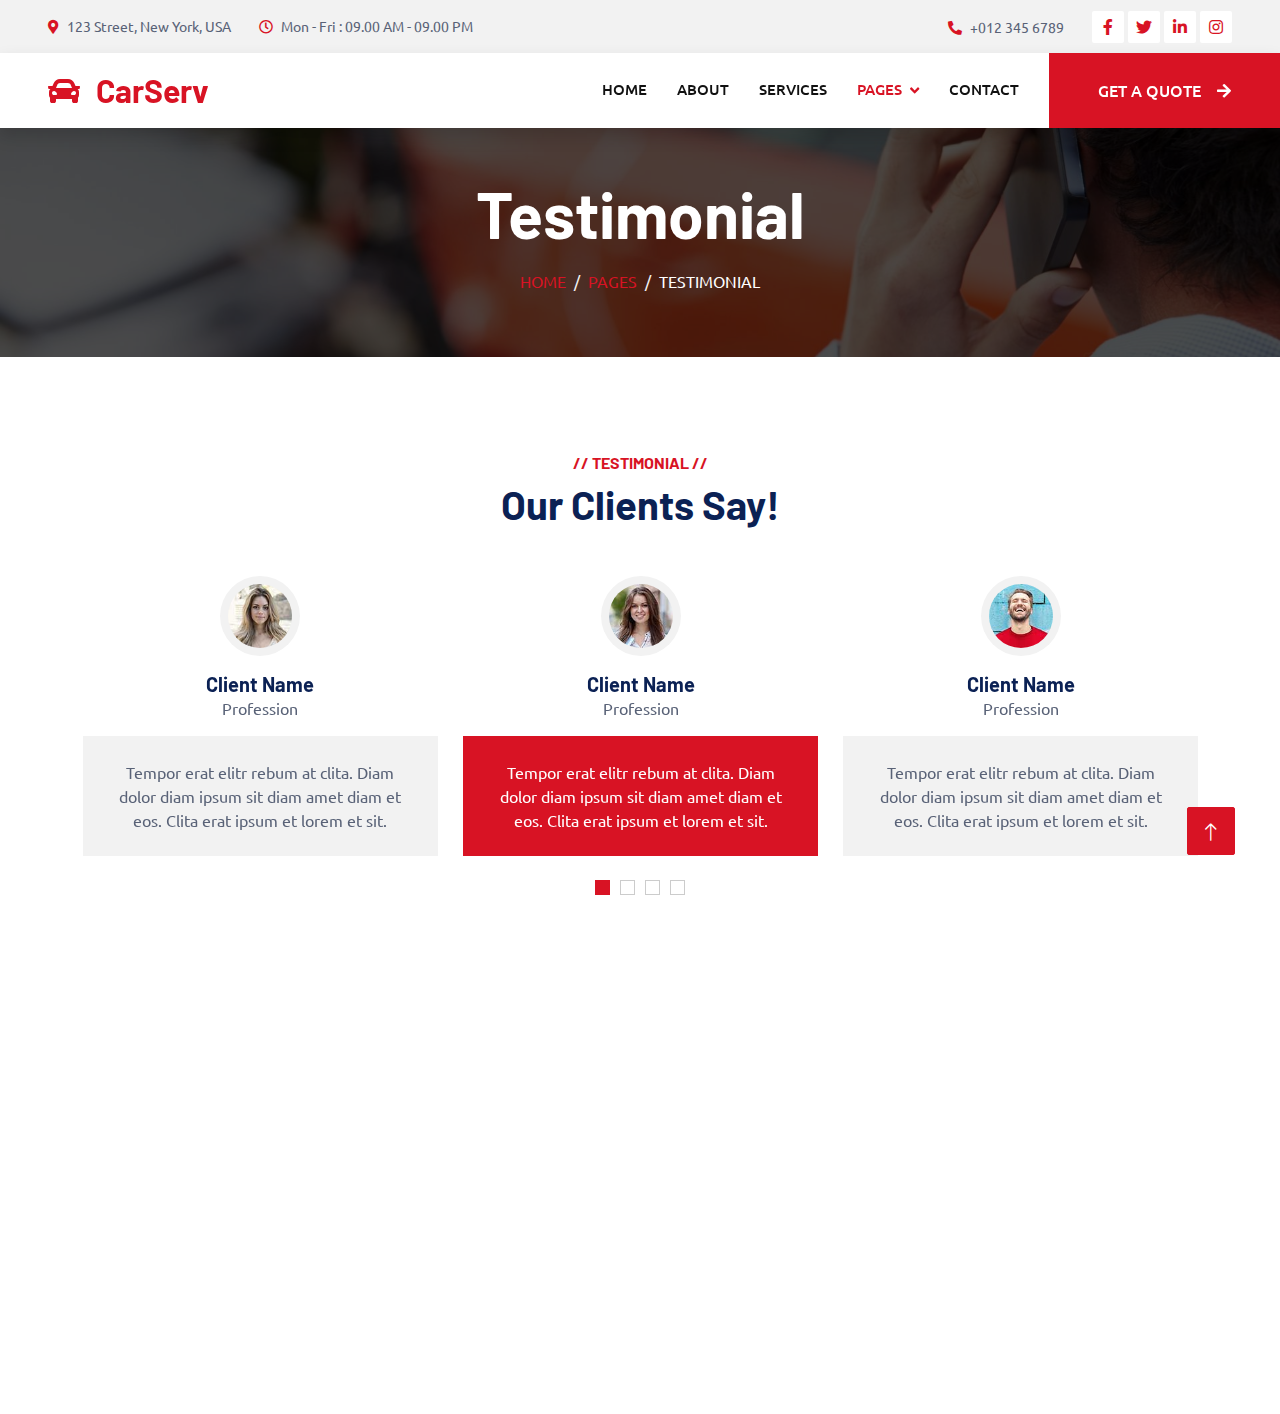
<file: testimonial.html>
<!DOCTYPE html>
<html lang="en">

<head>
    <meta charset="utf-8">
    <title>CarServ - Car Repair HTML Template</title>
    <meta content="width=device-width, initial-scale=1.0" name="viewport">
    <meta content="" name="keywords">
    <meta content="" name="description">

    <!-- Favicon -->
    <link href="img/favicon.ico" rel="icon">

    <!-- Google Web Fonts -->
    <link rel="preconnect" href="https://fonts.googleapis.com">
    <link rel="preconnect" href="https://fonts.gstatic.com" crossorigin>
    <link href="https://fonts.googleapis.com/css2?family=Barlow:wght@600;700&family=Ubuntu:wght@400;500&display=swap" rel="stylesheet"> 

    <!-- Icon Font Stylesheet -->
    <link href="https://cdnjs.cloudflare.com/ajax/libs/font-awesome/5.10.0/css/all.min.css" rel="stylesheet">
    <link href="https://cdn.jsdelivr.net/npm/bootstrap-icons@1.4.1/font/bootstrap-icons.css" rel="stylesheet">

    <!-- Libraries Stylesheet -->
    <link href="lib/animate/animate.min.css" rel="stylesheet">
    <link href="lib/owlcarousel/assets/owl.carousel.min.css" rel="stylesheet">
    <link href="lib/tempusdominus/css/tempusdominus-bootstrap-4.min.css" rel="stylesheet" />

    <!-- Customized Bootstrap Stylesheet -->
    <link href="css/bootstrap.min.css" rel="stylesheet">

    <!-- Template Stylesheet -->
    <link href="css/style.css" rel="stylesheet">
</head>

<body>
    <!-- Spinner Start -->
    <div id="spinner" class="show bg-white position-fixed translate-middle w-100 vh-100 top-50 start-50 d-flex align-items-center justify-content-center">
        <div class="spinner-border text-primary" style="width: 3rem; height: 3rem;" role="status">
            <span class="sr-only">Loading...</span>
        </div>
    </div>
    <!-- Spinner End -->


    <!-- Topbar Start -->
    <div class="container-fluid bg-light p-0">
        <div class="row gx-0 d-none d-lg-flex">
            <div class="col-lg-7 px-5 text-start">
                <div class="h-100 d-inline-flex align-items-center py-3 me-4">
                    <small class="fa fa-map-marker-alt text-primary me-2"></small>
                    <small>123 Street, New York, USA</small>
                </div>
                <div class="h-100 d-inline-flex align-items-center py-3">
                    <small class="far fa-clock text-primary me-2"></small>
                    <small>Mon - Fri : 09.00 AM - 09.00 PM</small>
                </div>
            </div>
            <div class="col-lg-5 px-5 text-end">
                <div class="h-100 d-inline-flex align-items-center py-3 me-4">
                    <small class="fa fa-phone-alt text-primary me-2"></small>
                    <small>+012 345 6789</small>
                </div>
                <div class="h-100 d-inline-flex align-items-center">
                    <a class="btn btn-sm-square bg-white text-primary me-1" href=""><i class="fab fa-facebook-f"></i></a>
                    <a class="btn btn-sm-square bg-white text-primary me-1" href=""><i class="fab fa-twitter"></i></a>
                    <a class="btn btn-sm-square bg-white text-primary me-1" href=""><i class="fab fa-linkedin-in"></i></a>
                    <a class="btn btn-sm-square bg-white text-primary me-0" href=""><i class="fab fa-instagram"></i></a>
                </div>
            </div>
        </div>
    </div>
    <!-- Topbar End -->


    <!-- Navbar Start -->
    <nav class="navbar navbar-expand-lg bg-white navbar-light shadow sticky-top p-0">
        <a href="index.html" class="navbar-brand d-flex align-items-center px-4 px-lg-5">
            <h2 class="m-0 text-primary"><i class="fa fa-car me-3"></i>CarServ</h2>
        </a>
        <button type="button" class="navbar-toggler me-4" data-bs-toggle="collapse" data-bs-target="#navbarCollapse">
            <span class="navbar-toggler-icon"></span>
        </button>
        <div class="collapse navbar-collapse" id="navbarCollapse">
            <div class="navbar-nav ms-auto p-4 p-lg-0">
                <a href="index.html" class="nav-item nav-link">Home</a>
                <a href="about.html" class="nav-item nav-link">About</a>
                <a href="service.html" class="nav-item nav-link">Services</a>
                <div class="nav-item dropdown">
                    <a href="#" class="nav-link dropdown-toggle active" data-bs-toggle="dropdown">Pages</a>
                    <div class="dropdown-menu fade-up m-0">
                        <a href="booking.html" class="dropdown-item">Booking</a>
                        <a href="team.html" class="dropdown-item">Technicians</a>
                        <a href="testimonial.html" class="dropdown-item active">Testimonial</a>
                        <a href="404.html" class="dropdown-item">404 Page</a>
                    </div>
                </div>
                <a href="contact.html" class="nav-item nav-link">Contact</a>
            </div>
            <a href="" class="btn btn-primary py-4 px-lg-5 d-none d-lg-block">Get A Quote<i class="fa fa-arrow-right ms-3"></i></a>
        </div>
    </nav>
    <!-- Navbar End -->


    <!-- Page Header Start -->
    <div class="container-fluid page-header mb-5 p-0" style="background-image: url(img/carousel-bg-1.jpg);">
        <div class="container-fluid page-header-inner py-5">
            <div class="container text-center">
                <h1 class="display-3 text-white mb-3 animated slideInDown">Testimonial</h1>
                <nav aria-label="breadcrumb">
                    <ol class="breadcrumb justify-content-center text-uppercase">
                        <li class="breadcrumb-item"><a href="#">Home</a></li>
                        <li class="breadcrumb-item"><a href="#">Pages</a></li>
                        <li class="breadcrumb-item text-white active" aria-current="page">Testimonial</li>
                    </ol>
                </nav>
            </div>
        </div>
    </div>
    <!-- Page Header End -->


    <!-- Testimonial Start -->
    <div class="container-xxl py-5 wow fadeInUp" data-wow-delay="0.1s">
        <div class="container">
            <div class="text-center">
                <h6 class="text-primary text-uppercase">// Testimonial //</h6>
                <h1 class="mb-5">Our Clients Say!</h1>
            </div>
            <div class="owl-carousel testimonial-carousel position-relative">
                <div class="testimonial-item text-center">
                    <img class="bg-light rounded-circle p-2 mx-auto mb-3" src="img/testimonial-1.jpg" style="width: 80px; height: 80px;">
                    <h5 class="mb-0">Client Name</h5>
                    <p>Profession</p>
                    <div class="testimonial-text bg-light text-center p-4">
                    <p class="mb-0">Tempor erat elitr rebum at clita. Diam dolor diam ipsum sit diam amet diam et eos. Clita erat ipsum et lorem et sit.</p>
                    </div>
                </div>
                <div class="testimonial-item text-center">
                    <img class="bg-light rounded-circle p-2 mx-auto mb-3" src="img/testimonial-2.jpg" style="width: 80px; height: 80px;">
                    <h5 class="mb-0">Client Name</h5>
                    <p>Profession</p>
                    <div class="testimonial-text bg-light text-center p-4">
                    <p class="mb-0">Tempor erat elitr rebum at clita. Diam dolor diam ipsum sit diam amet diam et eos. Clita erat ipsum et lorem et sit.</p>
                    </div>
                </div>
                <div class="testimonial-item text-center">
                    <img class="bg-light rounded-circle p-2 mx-auto mb-3" src="img/testimonial-3.jpg" style="width: 80px; height: 80px;">
                    <h5 class="mb-0">Client Name</h5>
                    <p>Profession</p>
                    <div class="testimonial-text bg-light text-center p-4">
                    <p class="mb-0">Tempor erat elitr rebum at clita. Diam dolor diam ipsum sit diam amet diam et eos. Clita erat ipsum et lorem et sit.</p>
                    </div>
                </div>
                <div class="testimonial-item text-center">
                    <img class="bg-light rounded-circle p-2 mx-auto mb-3" src="img/testimonial-4.jpg" style="width: 80px; height: 80px;">
                    <h5 class="mb-0">Client Name</h5>
                    <p>Profession</p>
                    <div class="testimonial-text bg-light text-center p-4">
                    <p class="mb-0">Tempor erat elitr rebum at clita. Diam dolor diam ipsum sit diam amet diam et eos. Clita erat ipsum et lorem et sit.</p>
                    </div>
                </div>
            </div>
        </div>
    </div>
    <!-- Testimonial End -->
        

    <!-- Footer Start -->
    <div class="container-fluid bg-dark text-light footer pt-5 mt-5 wow fadeIn" data-wow-delay="0.1s">
        <div class="container py-5">
            <div class="row g-5">
                <div class="col-lg-3 col-md-6">
                    <h4 class="text-light mb-4">Address</h4>
                    <p class="mb-2"><i class="fa fa-map-marker-alt me-3"></i>123 Street, New York, USA</p>
                    <p class="mb-2"><i class="fa fa-phone-alt me-3"></i>+012 345 67890</p>
                    <p class="mb-2"><i class="fa fa-envelope me-3"></i>info@example.com</p>
                    <div class="d-flex pt-2">
                        <a class="btn btn-outline-light btn-social" href=""><i class="fab fa-twitter"></i></a>
                        <a class="btn btn-outline-light btn-social" href=""><i class="fab fa-facebook-f"></i></a>
                        <a class="btn btn-outline-light btn-social" href=""><i class="fab fa-youtube"></i></a>
                        <a class="btn btn-outline-light btn-social" href=""><i class="fab fa-linkedin-in"></i></a>
                    </div>
                </div>
                <div class="col-lg-3 col-md-6">
                    <h4 class="text-light mb-4">Opening Hours</h4>
                    <h6 class="text-light">Monday - Friday:</h6>
                    <p class="mb-4">09.00 AM - 09.00 PM</p>
                    <h6 class="text-light">Saturday - Sunday:</h6>
                    <p class="mb-0">09.00 AM - 12.00 PM</p>
                </div>
                <div class="col-lg-3 col-md-6">
                    <h4 class="text-light mb-4">Services</h4>
                    <a class="btn btn-link" href="">Diagnostic Test</a>
                    <a class="btn btn-link" href="">Engine Servicing</a>
                    <a class="btn btn-link" href="">Tires Replacement</a>
                    <a class="btn btn-link" href="">Oil Changing</a>
                    <a class="btn btn-link" href="">Vacuam Cleaning</a>
                </div>
                <div class="col-lg-3 col-md-6">
                    <h4 class="text-light mb-4">Newsletter</h4>
                    <p>Dolor amet sit justo amet elitr clita ipsum elitr est.</p>
                    <div class="position-relative mx-auto" style="max-width: 400px;">
                        <input class="form-control border-0 w-100 py-3 ps-4 pe-5" type="text" placeholder="Your email">
                        <button type="button" class="btn btn-primary py-2 position-absolute top-0 end-0 mt-2 me-2">SignUp</button>
                    </div>
                </div>
            </div>
        </div>
        <div class="container">
            <div class="copyright">
                <div class="row">
                    <div class="col-md-6 text-center text-md-start mb-3 mb-md-0">
                        &copy; <a class="border-bottom" href="#">Your Site Name</a>, All Right Reserved.

                        <!--/*** This template is free as long as you keep the footer author’s credit link/attribution link/backlink. If you'd like to use the template without the footer author’s credit link/attribution link/backlink, you can purchase the Credit Removal License from "https://htmlcodex.com/credit-removal". Thank you for your support. ***/-->
                        Designed By <a class="border-bottom" href="https://htmlcodex.com">HTML Codex</a>
                    </div>
                    <div class="col-md-6 text-center text-md-end">
                        <div class="footer-menu">
                            <a href="">Home</a>
                            <a href="">Cookies</a>
                            <a href="">Help</a>
                            <a href="">FQAs</a>
                        </div>
                    </div>
                </div>
            </div>
        </div>
    </div>
    <!-- Footer End -->


    <!-- Back to Top -->
    <a href="#" class="btn btn-lg btn-primary btn-lg-square back-to-top"><i class="bi bi-arrow-up"></i></a>


    <!-- JavaScript Libraries -->
    <script src="https://code.jquery.com/jquery-3.4.1.min.js"></script>
    <script src="https://cdn.jsdelivr.net/npm/bootstrap@5.0.0/dist/js/bootstrap.bundle.min.js"></script>
    <script src="lib/wow/wow.min.js"></script>
    <script src="lib/easing/easing.min.js"></script>
    <script src="lib/waypoints/waypoints.min.js"></script>
    <script src="lib/counterup/counterup.min.js"></script>
    <script src="lib/owlcarousel/owl.carousel.min.js"></script>
    <script src="lib/tempusdominus/js/moment.min.js"></script>
    <script src="lib/tempusdominus/js/moment-timezone.min.js"></script>
    <script src="lib/tempusdominus/js/tempusdominus-bootstrap-4.min.js"></script>

    <!-- Template Javascript -->
    <script src="js/main.js"></script>
</body>

</html>
</file>
<file: css/style.css>
/********** Template CSS **********/
:root {
    --primary: #D81324;
    --secondary: #0B2154;
    --light: #F2F2F2;
    --dark: #111111;
}

.float {
    position: fixed;
    width: 60px;
    height: 60px;
    bottom: 40px;
    right: 40px;
    background-color: #25d366;
    color: #FFF;
    border-radius: 50%;
    text-align: center;
    font-size: 30px;
    box-shadow: 2px 2px 3px #999;
    z-index: 100;
    display: flex;
    justify-content: center;
    align-items: center;
  }
  
  .float:hover {
    text-decoration: none;
    color: #FFF;
    background-color: #1ab152;
  }
  
  .my-float {
    margin-top: 0; /* Esto elimina el margen que podría estar descentrando el ícono */
  }
  


.fw-medium {
    font-weight: 600 !important;
}

.back-to-top {
    position: fixed;
    display: none;
    right: 45px;
    bottom: 45px;
    z-index: 99;
}


/*** Spinner ***/
#spinner {
    opacity: 0;
    visibility: hidden;
    transition: opacity .5s ease-out, visibility 0s linear .5s;
    z-index: 99999;
}

#spinner.show {
    transition: opacity .5s ease-out, visibility 0s linear 0s;
    visibility: visible;
    opacity: 1;
}


/*** Button ***/
.btn {
    font-weight: 500;
    text-transform: uppercase;
    transition: .5s;
}

.btn.btn-primary,
.btn.btn-secondary {
    color: #FFFFFF;
}

.btn-square {
    width: 38px;
    height: 38px;
}

.btn-sm-square {
    width: 32px;
    height: 32px;
}

.btn-lg-square {
    width: 48px;
    height: 48px;
}

.btn-square,
.btn-sm-square,
.btn-lg-square {
    padding: 0;
    display: flex;
    align-items: center;
    justify-content: center;
    font-weight: normal;
    border-radius: 2px;
}


/*** Navbar ***/
.navbar .dropdown-toggle::after {
    border: none;
    content: "\f107";
    font-family: "Font Awesome 5 Free";
    font-weight: 900;
    vertical-align: middle;
    margin-left: 8px;
}

.navbar-light .navbar-nav .nav-link {
    margin-right: 30px;
    padding: 25px 0;
    color: #FFFFFF;
    font-size: 15px;
    text-transform: uppercase;
    outline: none;
}

.navbar-light .navbar-nav .nav-link:hover,
.navbar-light .navbar-nav .nav-link.active {
    color: var(--primary);
}

@media (max-width: 991.98px) {
    .navbar-light .navbar-nav .nav-link  {
        margin-right: 0;
        padding: 10px 0;
    }

    .navbar-light .navbar-nav {
        border-top: 1px solid #EEEEEE;
    }
}

.navbar-light .navbar-brand,
.navbar-light a.btn {
    height: 75px;
}

.navbar-light .navbar-nav .nav-link {
    color: var(--dark);
    font-weight: 500;
}

.navbar-light.sticky-top {
    top: -100px;
    transition: .5s;
}

@media (min-width: 992px) {
    .navbar .nav-item .dropdown-menu {
        display: block;
        border: none;
        margin-top: 0;
        top: 150%;
        opacity: 0;
        visibility: hidden;
        transition: .5s;
    }

    .navbar .nav-item:hover .dropdown-menu {
        top: 100%;
        visibility: visible;
        transition: .5s;
        opacity: 1;
    }
}


/*** Header ***/
.carousel-caption {
    top: 0;
    left: 0;
    right: 0;
    bottom: 0;
    background: rgba(0, 0, 0, .7);
    z-index: 1;
}

.carousel-control-prev,
.carousel-control-next {
    width: 10%;
}

.carousel-control-prev-icon,
.carousel-control-next-icon {
    width: 3rem;
    height: 3rem;
}

@media (max-width: 768px) {
    #header-carousel .carousel-item {
        position: relative;
        min-height: 450px;
    }
    
    #header-carousel .carousel-item img {
        position: absolute;
        width: 100%;
        height: 100%;
        object-fit: cover;
    }
}

.page-header {
    background-position: center center;
    background-repeat: no-repeat;
    background-size: cover;
}

.page-header-inner {
    background: rgba(0, 0, 0, .7);
}

.breadcrumb-item + .breadcrumb-item::before {
    color: var(--light);
}


/*** Facts ***/
.fact {
    background: linear-gradient(rgba(0, 0, 0, .7), rgba(0, 0, 0, .7)), url(../img/carousel-bg-1.jpg);
    background-position: center center;
    background-repeat: no-repeat;
    background-size: cover;
}


/*** Service ***/
.service .nav .nav-link {
    background: var(--light);
    transition: .5s;
}

.service .nav .nav-link.active {
    background: var(--primary);
}

.service .nav .nav-link.active h4 {
    color: #FFFFFF !important;
}


/*** Booking ***/
.booking {
    background: linear-gradient(rgba(0, 0, 0, .7), rgba(0, 0, 0, .7)), url(../img/carousel-bg-2.jpg) center center no-repeat;
    background-size: cover;
}

.bootstrap-datetimepicker-widget.bottom {
    top: auto !important;
}

.bootstrap-datetimepicker-widget .table * {
    border-bottom-width: 0px;
}

.bootstrap-datetimepicker-widget .table th {
    font-weight: 500;
}

.bootstrap-datetimepicker-widget.dropdown-menu {
    padding: 10px;
    border-radius: 2px;
}

.bootstrap-datetimepicker-widget table td.active,
.bootstrap-datetimepicker-widget table td.active:hover {
    background: var(--primary);
}

.bootstrap-datetimepicker-widget table td.today::before {
    border-bottom-color: var(--primary);
}


/*** Team ***/
.team-item .team-overlay {
    display: flex;
    align-items: center;
    justify-content: center;
    background: var(--primary);
    transform: scale(0);
    transition: .5s;
}

.team-item:hover .team-overlay {
    transform: scale(1);
}

.team-item .team-overlay .btn {
    color: var(--primary);
    background: #FFFFFF;
}

.team-item .team-overlay .btn:hover {
    color: #FFFFFF;
    background: var(--secondary)
}


/*** Testimonial ***/
.testimonial-carousel .owl-item .testimonial-text,
.testimonial-carousel .owl-item.center .testimonial-text * {
    transition: .5s;
}

.testimonial-carousel .owl-item.center .testimonial-text {
    background: var(--primary) !important;
}

.testimonial-carousel .owl-item.center .testimonial-text * {
    color: #FFFFFF !important;
}

.testimonial-carousel .owl-dots {
    margin-top: 24px;
    display: flex;
    align-items: flex-end;
    justify-content: center;
}

.testimonial-carousel .owl-dot {
    position: relative;
    display: inline-block;
    margin: 0 5px;
    width: 15px;
    height: 15px;
    border: 1px solid #CCCCCC;
    transition: .5s;
}

.testimonial-carousel .owl-dot.active {
    background: var(--primary);
    border-color: var(--primary);
}


/*** Footer ***/
.footer {
    background: linear-gradient(rgba(0, 0, 0, .9), rgba(0, 0, 0, .9)), url(../img/carousel-bg-1.jpg) center center no-repeat;
    background-size: cover;
}

.footer .btn.btn-social {
    margin-right: 5px;
    width: 35px;
    height: 35px;
    display: flex;
    align-items: center;
    justify-content: center;
    color: var(--light);
    border: 1px solid #FFFFFF;
    border-radius: 35px;
    transition: .3s;
}

.footer .btn.btn-social:hover {
    color: var(--primary);
}

.footer .btn.btn-link {
    display: block;
    margin-bottom: 5px;
    padding: 0;
    text-align: left;
    color: #FFFFFF;
    font-size: 15px;
    font-weight: normal;
    text-transform: capitalize;
    transition: .3s;
}

.footer .btn.btn-link::before {
    position: relative;
    content: "\f105";
    font-family: "Font Awesome 5 Free";
    font-weight: 900;
    margin-right: 10px;
}

.footer .btn.btn-link:hover {
    letter-spacing: 1px;
    box-shadow: none;
}

.footer .copyright {
    padding: 25px 0;
    font-size: 15px;
    border-top: 1px solid rgba(256, 256, 256, .1);
}

.footer .copyright a {
    color: var(--light);
}

.footer .footer-menu a {
    margin-right: 15px;
    padding-right: 15px;
    border-right: 1px solid rgba(255, 255, 255, .3);
}

.footer .footer-menu a:last-child {
    margin-right: 0;
    padding-right: 0;
    border-right: none;
}
</file>
